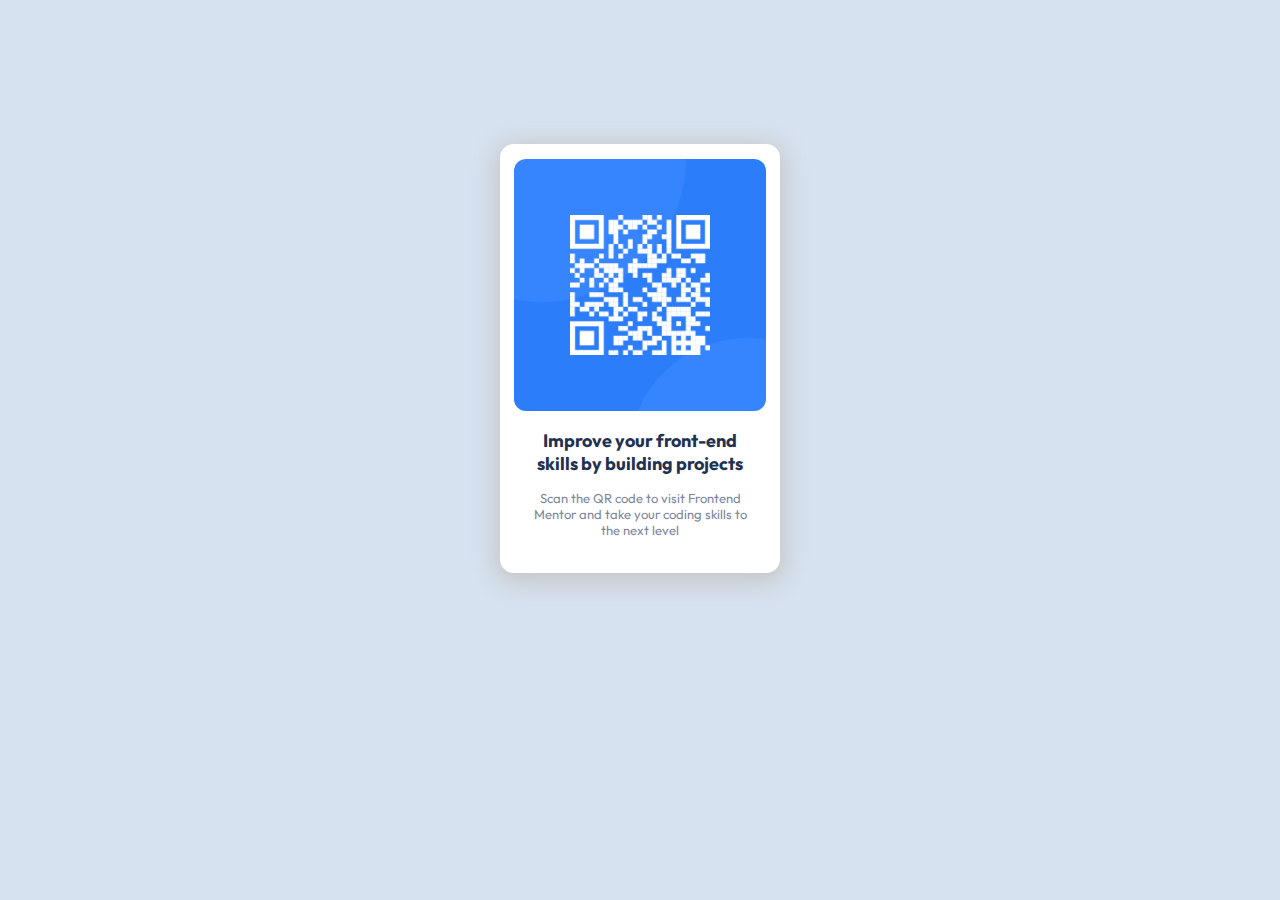
<file: index.html>
<!DOCTYPE html>
<html lang="en-US">
<head>
  <meta charset="UTF-8">
  <meta name="viewport" content="width=device-width, initial-scale=1.0">
  <link rel="stylesheet" href="./styles.css">
  <link rel="icon" type="image/png" sizes="32x32" href="./images/favicon-32x32.png">
  <title>Frontend Mentor | QR code component</title>
</head>
<body>
  <div class="container">
    <div class="box">
      <img src="./images/image-qr-code.png" alt="">
      <p class="firstText">Improve your front-end skills by building projects</p>
      <p class="secondText">Scan the QR code to visit Frontend Mentor and take your coding skills to the next level</p>
    </div>
  </div>
</body>
</html>
</file>
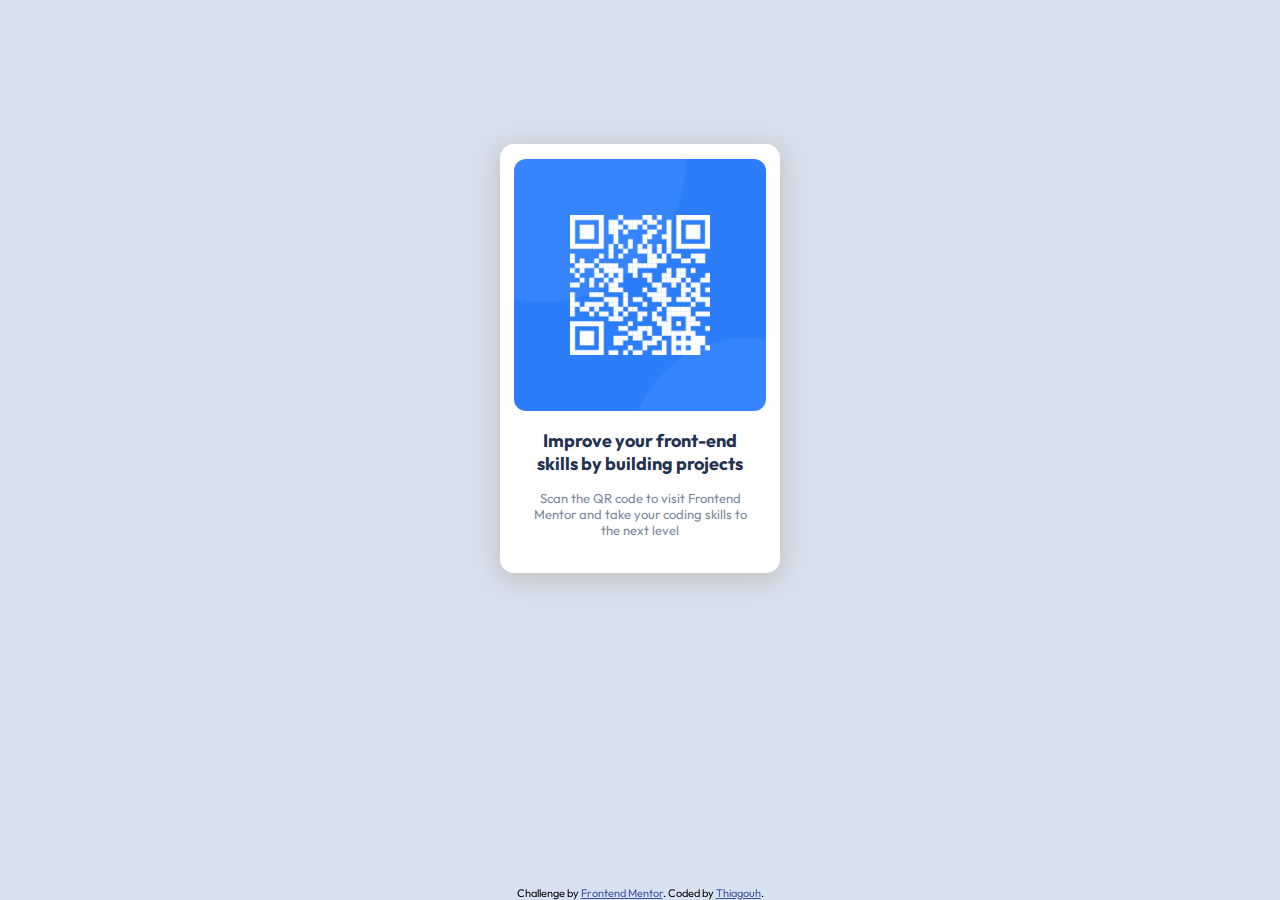
<file: files/index.html>
<!DOCTYPE html>
<html lang="en">
<head>
  <meta charset="UTF-8">
  <meta name="viewport" content="width=device-width, initial-scale=1.0">
  <link rel="stylesheet" href="styles.css">
  <link rel="icon" type="image/png" sizes="32x32" href="./images/favicon-32x32.png">
  <title>Frontend Mentor | QR code component</title>
</head>
<body>
  <div class="container">
    <div class="box">
      <img src="/images/image-qr-code.png" alt="">
      <p class="firstText">Improve your front-end skills by building projects</p>
    
      <p class="secondText">Scan the QR code to visit Frontend Mentor and take your coding skills to the next level</p>
    </div>
    
    <div class="attribution">
      Challenge by <a rel="noopener" href="https://www.frontendmentor.io?ref=challenge" target="_blank">Frontend Mentor</a>.
      Coded by <a href="https://www.frontendmentor.io/profile/Thiagouh">Thiagouh</a>.
    </div>
  </div>
</body>
</html>
</file>
<file: styles.css>
@import url('https://fonts.googleapis.com/css2?family=Outfit:wght@400;700&display=swap');

* {
    margin: 0;
    padding: 0;
    box-sizing: border-box;
}

body {
    font-size: 11px; 
    text-align: center; 
    font-family: 'Outfit', sans-serif;
    background-color: hsl(212, 45%, 89%);
    padding-top: 16vh;
}

.container {
    display: flex;
    justify-content: center;
    align-items: center;
}

h1 {
    font-size: 16px;
    margin-top: 15px;
    color: hsl(218, 44%, 22%);
}

.box {
    width: 280px;
    border-radius: 14px;
    background-color: hsl(0, 0%, 100%);
    box-shadow: 0 5px 25px 5px hsl(0, 1%, 78%);
}

.box img {
    width: 90%;
    margin: 1.70vh auto 0 auto;
    border-radius: 12px;
}

.box .firstText {
    width: 80%;
    margin: 15px auto;
    font-size: 18px;
    font-weight: bold;
    color: hsl(218, 44%, 22%);
}
.box .secondText {
    width: 80%;
    margin: 0 auto;
    padding-bottom: 35px;
    font-size: 13px;
    color: hsl(220, 15%, 55%);
}

.attribution { 
    position: fixed;
    bottom: 0;
    width: 100%;
    font-size: 11px; 
    text-align: center; 
}

 .attribution a { 
    color: hsl(228, 45%, 44%);
    margin: 0 auto;
}
</file>
<file: files/styles.css>
@import url('https://fonts.googleapis.com/css2?family=Outfit:wght@400;700&display=swap');

* {
    margin: 0;
    padding: 0;
    box-sizing: border-box;
}

body {
    font-size: 11px; 
    text-align: center; 
    font-family: 'Outfit', sans-serif;
    background-color: hsl(212, 45%, 89%);
    padding-top: 16vh;
}

.container {
    display: flex;
    justify-content: center;
    align-items: center;
}

h1 {
    font-size: 16px;
    margin-top: 15px;
    color: hsl(218, 44%, 22%);
}

.box {
    width: 280px;
    border-radius: 14px;
    background-color: hsl(0, 0%, 100%);
    box-shadow: 0 5px 25px 5px hsl(0, 1%, 78%);
}

.box img {
    width: 90%;
    margin: 1.70vh auto 0 auto;
    border-radius: 12px;
}

.box .firstText {
    width: 80%;
    margin: 15px auto;
    font-size: 18px;
    font-weight: bold;
    color: hsl(218, 44%, 22%);
}
.box .secondText {
    width: 80%;
    margin: 0 auto;
    padding-bottom: 35px;
    font-size: 13px;
    color: hsl(220, 15%, 55%);
}

.attribution { 
    position: fixed;
    bottom: 0;
    width: 100%;
    font-size: 11px; 
    text-align: center; 
}

 .attribution a { 
    color: hsl(228, 45%, 44%);
    margin: 0 auto;
}
</file>
